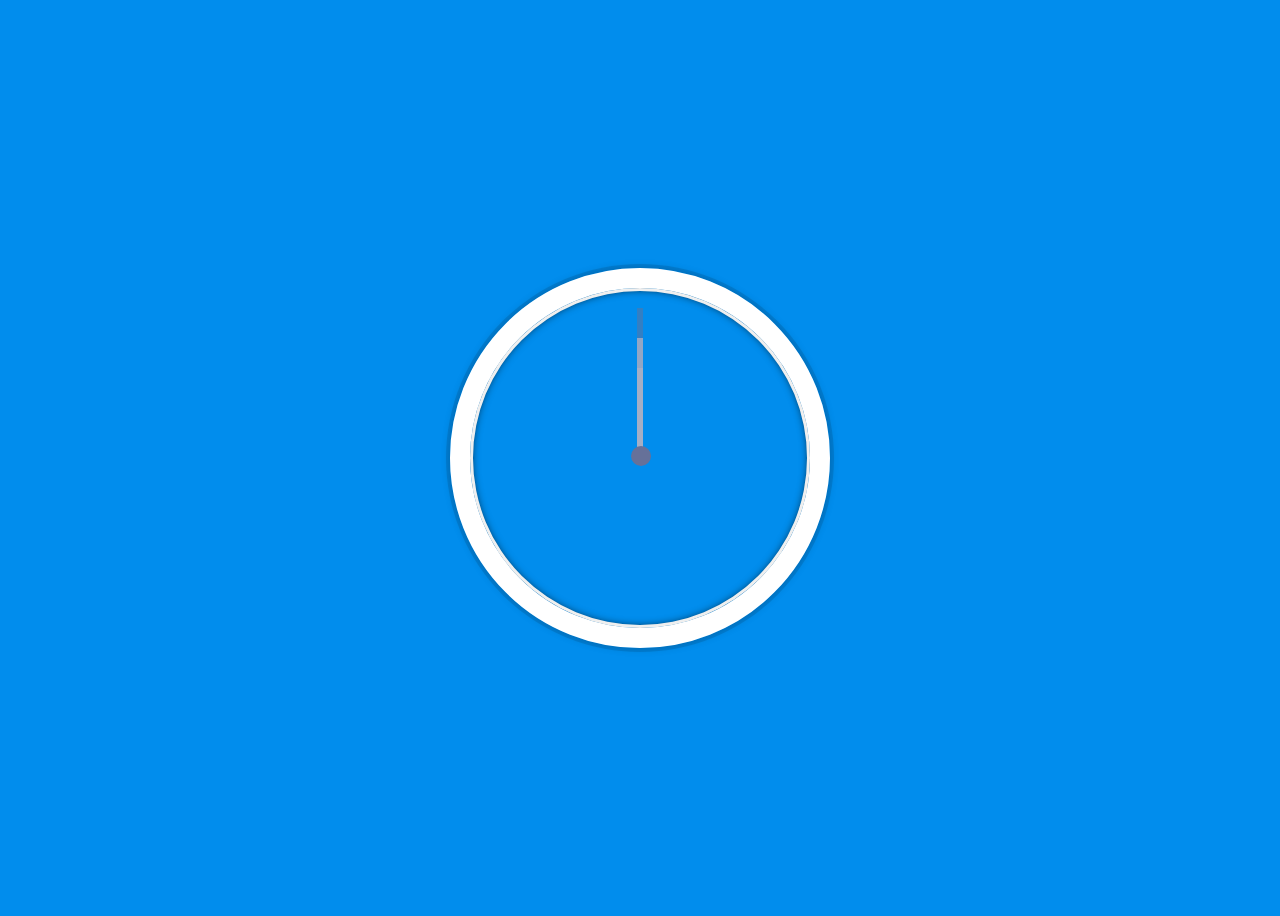
<file: 02 - JS + CSS Clock/index.html>
<!DOCTYPE html>
<html lang="en">
<head>
  <meta charset="UTF-8">
  <title>Document</title>
</head>
<body>


    <div class="clock">
      <div class="clock-face">
        <div class="hand hour-hand"></div>
        <div class="hand min-hand"></div>
        <div class="hand second-hand"></div>
        <div class="dot"></div>
      </div>
    </div>


  <style>
    html {
      background:#018DED url(http://unsplash.it/1500/1000?image=881&blur=50);
      background-size:cover;
      font-family:'helvetica neue';
      text-align: center;
      font-size: 10px;
    }

    body {
      font-size: 2rem;
      display:flex;
      flex:1;
      min-height: 100vh;
      align-items: center;
    }

    .clock {
      width: 30rem;
      height: 30rem;
      border:20px solid white;
      border-radius:50%;
      margin:50px auto;
      position: relative;
      padding:2rem;
      box-shadow:
        0 0 0px 4px rgba(0,0,0,0.1),
        inset 0 0 0 3px #EFEFEF,
        inset 0 0 10px black,
        0 0 10px rgba(0,0,0,0.2);
    }

    .clock-face {
      position: relative;
      width: 100%;
      height: 100%;
      transform: translateY(-3px); /* account for the height of the clock hands */
    }

    .dot {
      position: absolute;
      top: 47%;
      left: 47%;
      width: 20px;
      height: 20px;
      border-radius: 50%;
      background-color: rgba(102, 113, 153, 1);
    }

    .hand {
      width:50%;
      height:6px;
      position: absolute;
      top:50%;
      transform-origin: 100%;
      transform: rotate(90deg);
      transition: all 0.05s;
      transition-timing-function: cubic-bezier(0.02, 2.59, 0.58, 1); 
    }

    .second-hand {
      background: rgba(102, 113, 153, 0.5);
    }

    .min-hand {
      background: rgba(237, 238, 241, 0.8);
      width: 40%;
      margin-left: 10%;
    }

    .hour-hand {
      background: rgba(237, 238, 241, 0.8);
      width: 30%;
      margin-left: 20%;
    }

  </style>

  <script>
    
    const secondHand = document.querySelector('.second-hand');
    const minsHand = document.querySelector('.min-hand');
    const hoursHand = document.querySelector('.hour-hand');

    function setDate() {
      const now = new Date();

      const seconds = now.getSeconds();
      const secondsDegress = ((seconds / 60) * 360) + 90;
      secondHand.style.transform = `rotate(${secondsDegress}deg)`;

      const mins = now.getMinutes();
      const minsDegrees = ((mins / 60) * 360) + 90;
      minsHand.style.transform = `rotate(${minsDegrees}deg)`;

      const hours = now.getHours();
      const hoursDegrees = ((hours / 12) * 360) + 90;
      hoursHand.style.transform = `rotate(${hoursDegrees}deg)`;

    }

    setInterval(setDate, 1000);
  </script>
</body>
</html>
</file>
